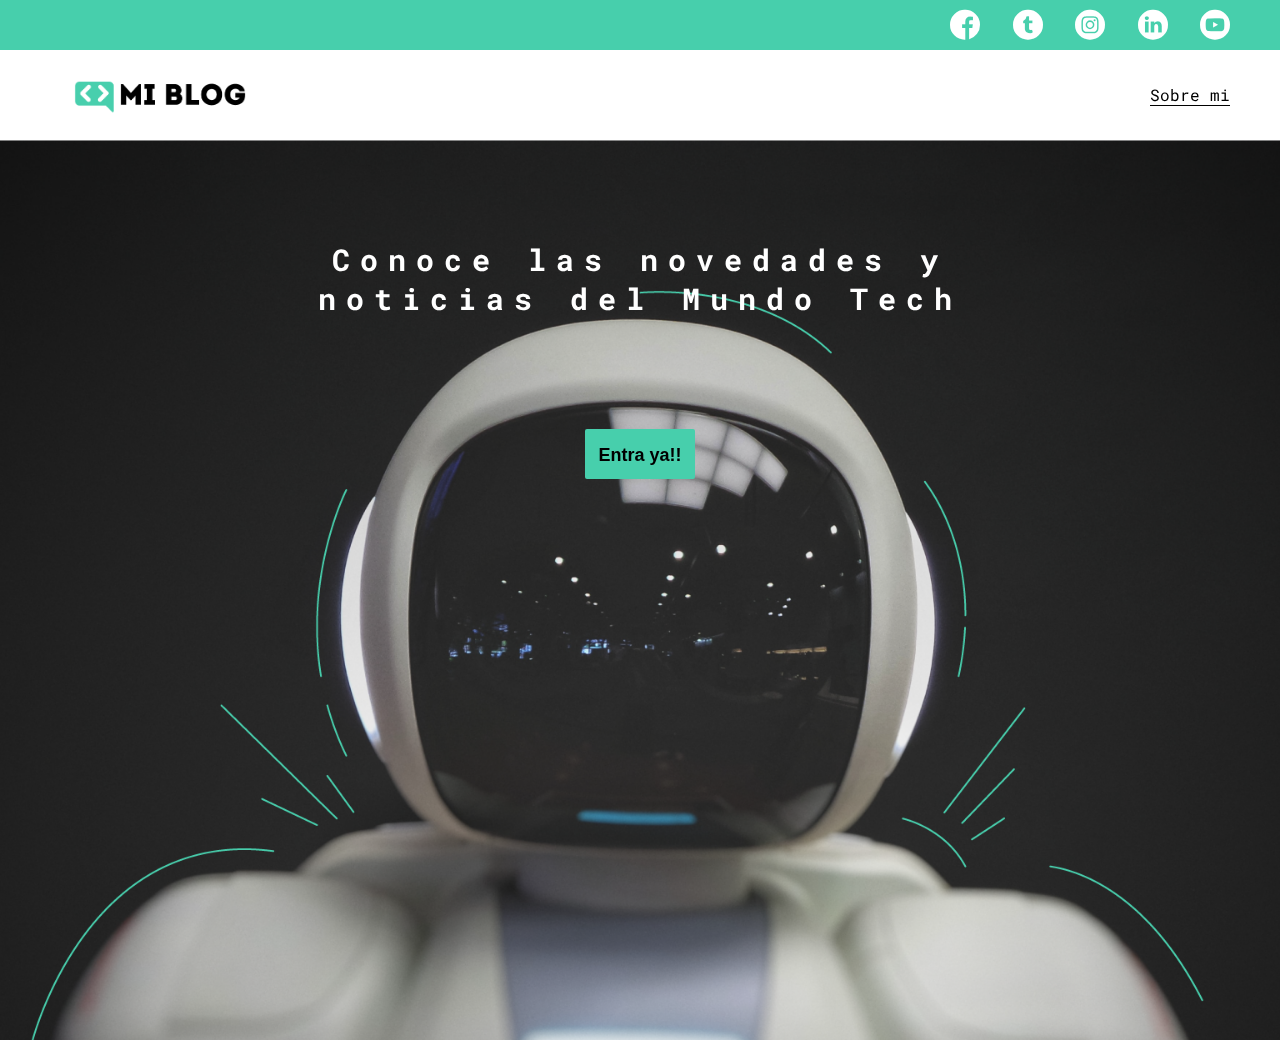
<file: index.html>
<!DOCTYPE html>
<html lang="en">
<head>
  <meta charset="UTF-8">
  <meta name="viewport" content="width=device-width, initial-scale=1.0">
  <link rel="stylesheet" href="css/main.css">
  <link rel="stylesheet" href="css/font/flaticon.css">
  <title>Mi Blog</title>
</head>
<body  class="home-body">
  <header>
    <section class="header-icons-container">
      <div class="icons">
        <a href="#"><span class="flaticon-001-facebook"></span></a>
        <a href="#"><span class="flaticon-002-twitter"></span></a>
        <a href="#"><span class="flaticon-011-instagram"></span></a>
        <a href="#"><span class="flaticon-010-linkedin"></span></a>
        <a href="#"><span class="flaticon-008-youtube"></span></a>
      </div>
    </section>
    <nav>
      <section class="nav-logo-container">
        <a href="#"><img src="assets/img/Logo-negro.png" alt="Logo de mi blog"></a>
      </section>
      <section class="profile-link">
        <a href="perfil.html">Sobre mi</a>
      </section>
    </nav>
  </header>
  <main class="home-main">
    <section>
      <h1 class="home-main-text">
        Conoce las novedades y <br> noticias del Mundo Tech
      </h1>
      <a href="blogs.html">
        <button class="home-main-button">Entra ya!!</button>
      </a>
    </section>
  </main>
</body>
</html>
</file>
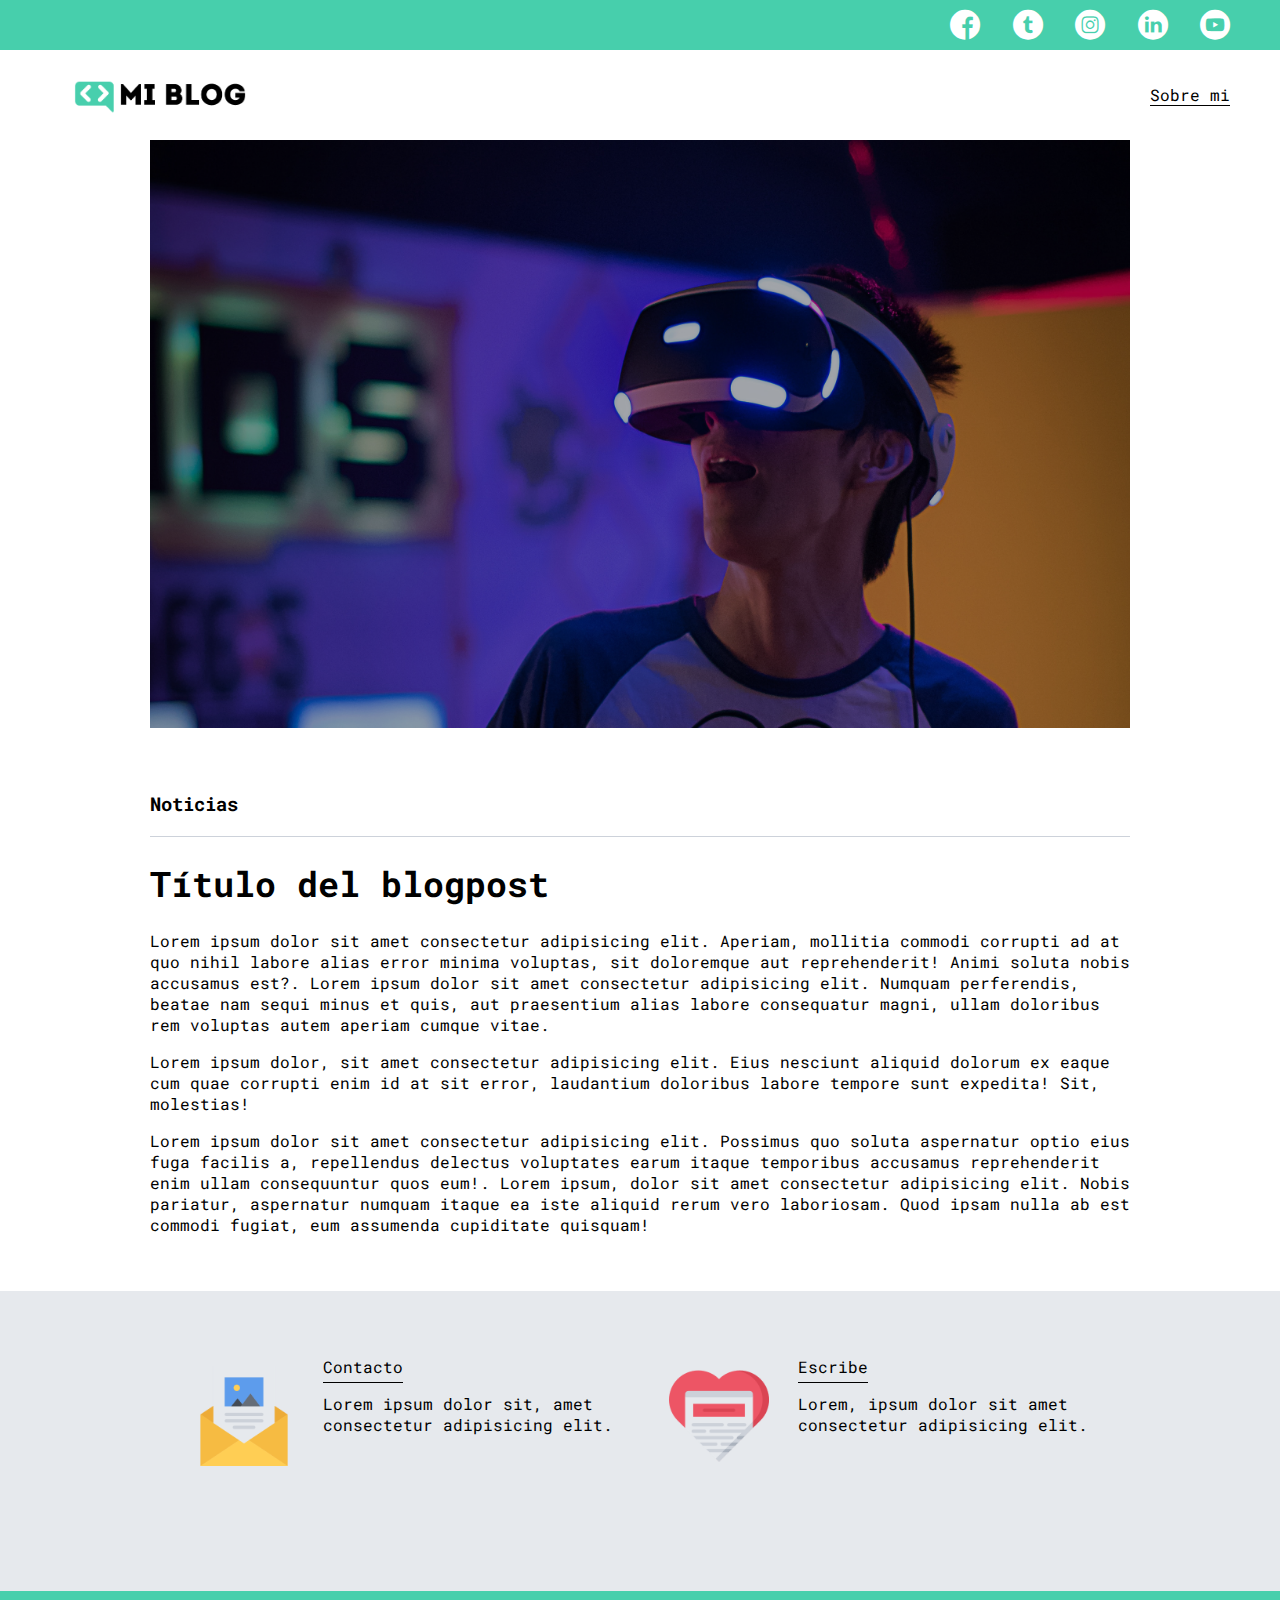
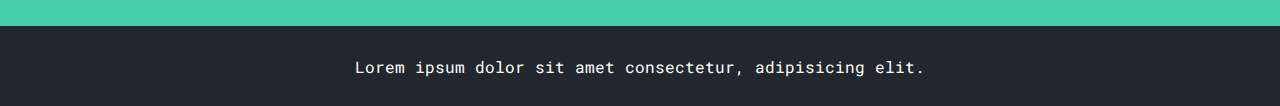
<file: blog.html>
<!DOCTYPE html>
<html lang="en">
<head>
  <meta charset="UTF-8">
  <meta name="viewport" content="width=device-width, initial-scale=1.0">
  <link rel="stylesheet" href="css/main.css">
  <link rel="stylesheet" href="css/font/flaticon.css">
  <link rel="stylesheet" href="css/media-queries.css">
  <title>Blog</title>
</head>
<body>

  <header>
    <section class="header-icons-container">
      <div class="icons">
        <a href="#"><span class="flaticon-001-facebook"></span></a>
        <a href="#"><span class="flaticon-002-twitter"></span></a>
        <a href="#"><span class="flaticon-011-instagram"></span></a>
        <a href="#"><span class="flaticon-010-linkedin"></span></a>
        <a href="#"><span class="flaticon-008-youtube"></span></a>
      </div>
    </section>
    <nav>
      <section class="nav-logo-container">
        <a href="index.html"><img src="assets/img/Logo-negro.png" alt="Logo de mi blog"></a>
      </section>
      <section class="profile-link">
        <a href="perfil.html">Sobre mi</a>
      </section>
    </nav>
  </header>

  <main>
    <section class="grid-container blogpost-img-container">
      <img src="assets/img/post-1.png" alt="">
    </section>
    <section class="blogpost-main-container">
      <div class="grid-container">
        <h3>Noticias</h3>
        <article>
          <h1>Título del blogpost</h1>
          <p>
            Lorem ipsum dolor sit amet consectetur adipisicing elit. Aperiam, mollitia commodi corrupti ad at quo nihil labore alias error minima voluptas, sit doloremque aut reprehenderit! Animi soluta nobis accusamus est?. Lorem ipsum dolor sit amet consectetur adipisicing elit. Numquam perferendis, beatae nam sequi minus et quis, aut praesentium alias labore consequatur magni, ullam doloribus rem voluptas autem aperiam cumque vitae.
          </p>
          <p>
            Lorem ipsum dolor, sit amet consectetur adipisicing elit. Eius nesciunt aliquid dolorum ex eaque cum quae corrupti enim id at sit error, laudantium doloribus labore tempore sunt expedita! Sit, molestias!
          </p>
          <p>
            Lorem ipsum dolor sit amet consectetur adipisicing elit. Possimus quo soluta aspernatur optio eius fuga facilis a, repellendus delectus voluptates earum itaque temporibus accusamus reprehenderit enim ullam consequuntur quos eum!. Lorem ipsum, dolor sit amet consectetur adipisicing elit. Nobis pariatur, aspernatur numquam itaque ea iste aliquid rerum vero laboriosam. Quod ipsam nulla ab est commodi fugiat, eum assumenda cupiditate quisquam!
          </p>
        </article>
      </div>
    </section>

    <section class="contact-main-container">
      <div class="contact-left">
        <img src="assets/img/newsletter.png" alt="">
        <div >
          <a href="#">Contacto</a>
          <p>
            Lorem ipsum dolor sit, amet consectetur adipisicing elit.
          </p>
        </div>
      </div>
      <div class="contact-right">
        <img src="assets/img/like.png" alt="">
        <div >
          <a href="#">Escribe</a>
          <p>
            Lorem, ipsum dolor sit amet consectetur adipisicing elit. 
          </p>
        </div>
      </div>
    </section>
  </main>

  <footer>
    <p>
      Lorem ipsum dolor sit amet consectetur, adipisicing elit.
    </p>
  </footer>
</body>
</html>
</file>
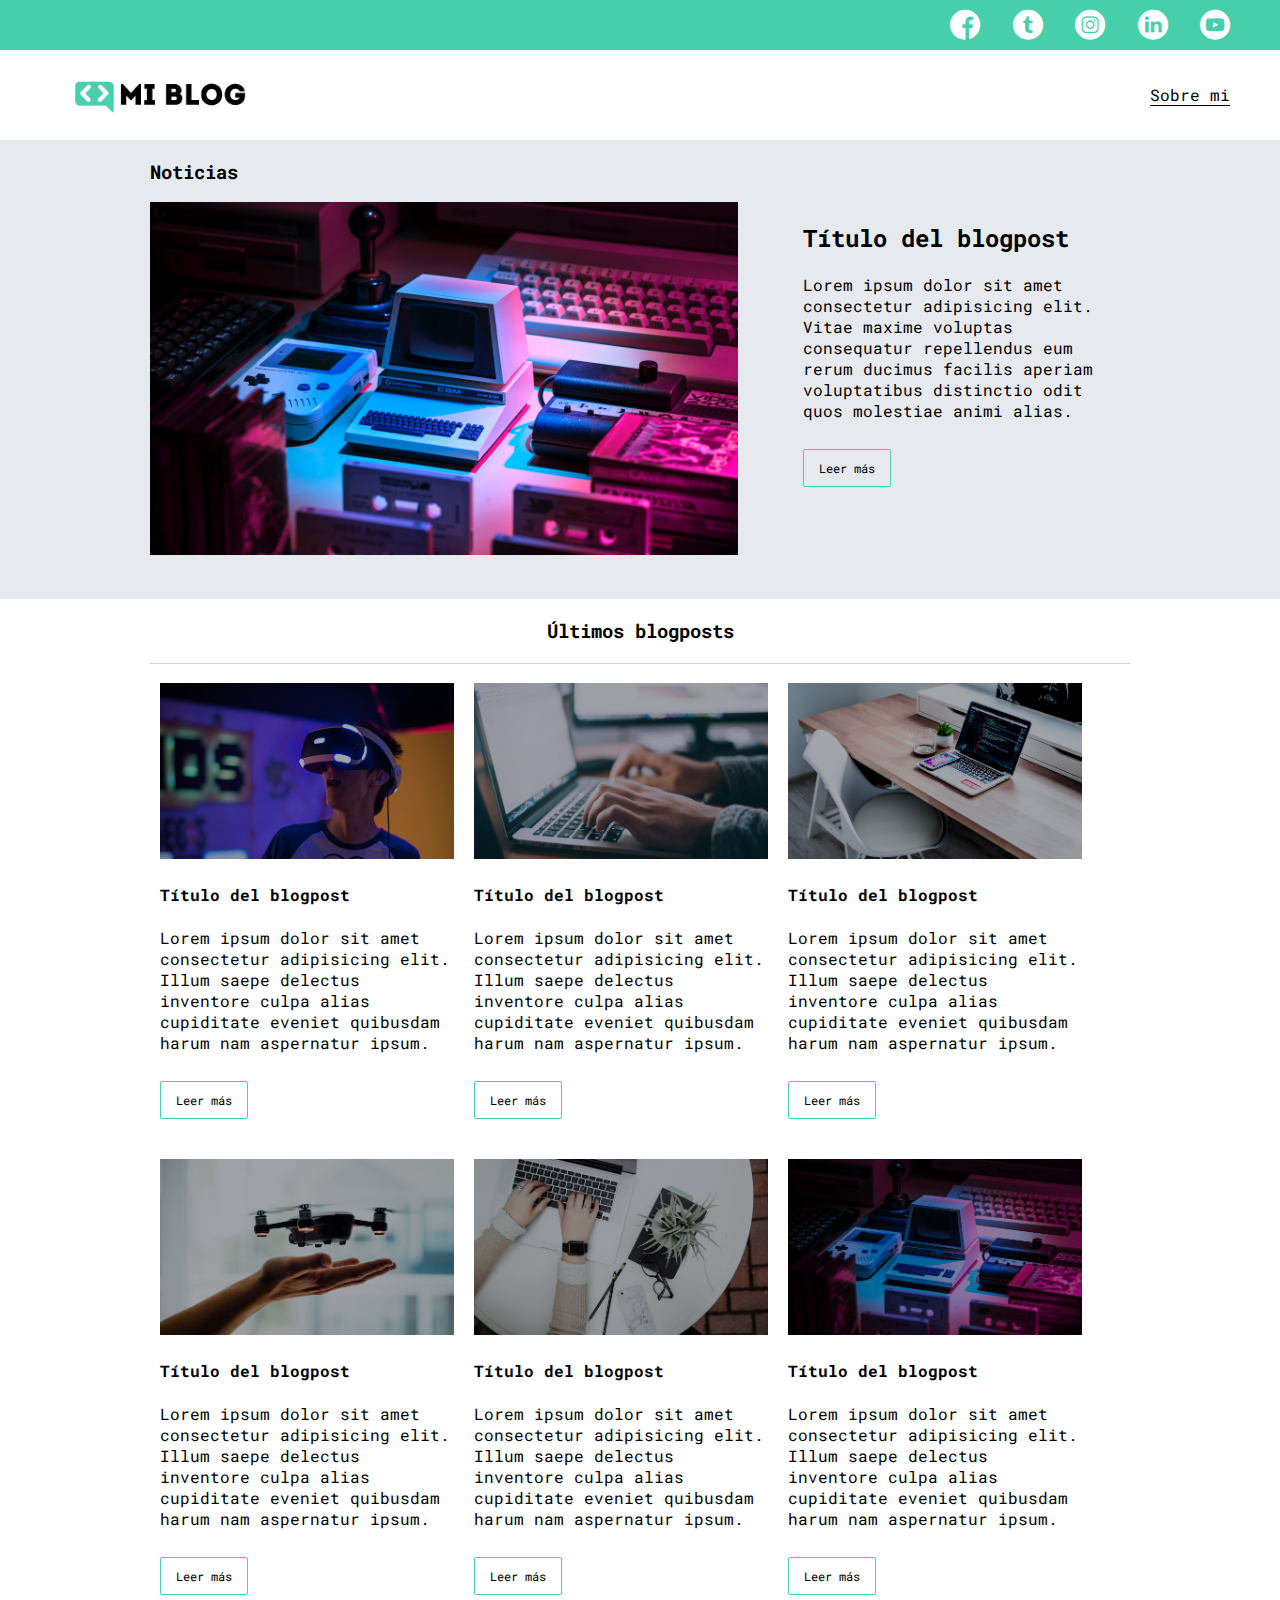
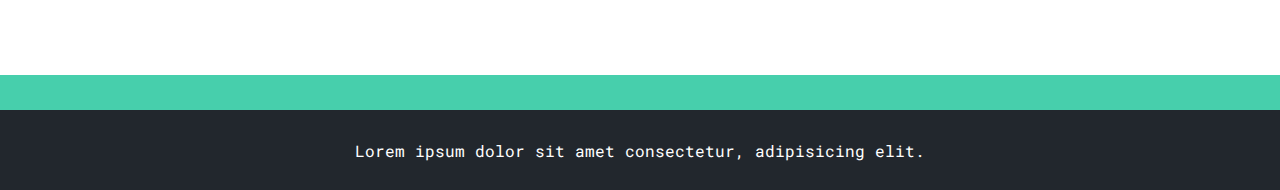
<file: blogs.html>
<!DOCTYPE html>
<html lang="en">
<head>
  <meta charset="UTF-8">
  <meta name="viewport" content="width=device-width, initial-scale=1.0">
  <link rel="stylesheet" href="css/main.css">
  <link rel="stylesheet" href="css/font/flaticon.css">
  <link rel="stylesheet" href="css/media-queries.css">
  <title>Blogs</title>
</head>
<body>

  <header>
    <section class="header-icons-container">
      <div class="icons">
        <a href="#"><span class="flaticon-001-facebook"></span></a>
        <a href="#"><span class="flaticon-002-twitter"></span></a>
        <a href="#"><span class="flaticon-011-instagram"></span></a>
        <a href="#"><span class="flaticon-010-linkedin"></span></a>
        <a href="#"><span class="flaticon-008-youtube"></span></a>
      </div>
    </section>
    <nav>
      <section class="nav-logo-container">
        <a href="index.html"><img src="assets/img/Logo-negro.png" alt="Logo de mi blog"></a>
      </section>
      <section class="profile-link">
        <a href="perfil.html">Sobre mi</a>
      </section>
    </nav>
  </header>

  <main class="blogs-main">
    <section class="blogs-news-container">
      <div class="grid-container blogs-main-new">
        <h3>Noticias</h3>
        <div class="blogs-news-img-container">
          <img src="assets/img/main-news-img.jpg" alt="">
        </div>
        <div class="blogs-news-info-container">
          <h2>Título del blogpost</h2>
          <p>
            Lorem ipsum dolor sit amet consectetur adipisicing elit. Vitae maxime voluptas consequatur repellendus eum rerum ducimus facilis aperiam voluptatibus distinctio odit quos molestiae animi alias.
          </p>
          <a href="blog.html" class="blogs-button">Leer más</a>
        </div>
      </div>
    </section>
    <section class="blogs-posts-container">
      <div class="grid-container ">
        <h3>Últimos blogposts</h3>
        <article class="post-container">
          <img src="assets/img/post-1.png" alt="">
          <h4>Título del blogpost</h4>
          <p>
            Lorem ipsum dolor sit amet consectetur adipisicing elit. Illum saepe delectus inventore culpa alias cupiditate eveniet quibusdam harum nam aspernatur ipsum.
          </p>
          <a href="blog.html" class="blogs-button">Leer más</a>
        </article>
        <article class="post-container">
          <img src="assets/img/post-2.png" alt="">
          <h4>Título del blogpost</h4>
          <p>
            Lorem ipsum dolor sit amet consectetur adipisicing elit. Illum saepe delectus inventore culpa alias cupiditate eveniet quibusdam harum nam aspernatur ipsum.
          </p>
          <a href="blog.html" class="blogs-button">Leer más</a>
        </article>            
        <article class="post-container">
          <img src="assets/img/post-3.png" alt="">
          <h4>Título del blogpost</h4>
          <p>
            Lorem ipsum dolor sit amet consectetur adipisicing elit. Illum saepe delectus inventore culpa alias cupiditate eveniet quibusdam harum nam aspernatur ipsum.
          </p>
          <a href="blog.html" class="blogs-button">Leer más</a>
        </article>          
        <article class="post-container">
          <img src="assets/img/post-4.png" alt="">
          <h4>Título del blogpost</h4>
          <p>
            Lorem ipsum dolor sit amet consectetur adipisicing elit. Illum saepe delectus inventore culpa alias cupiditate eveniet quibusdam harum nam aspernatur ipsum.
          </p>
          <a href="blog.html" class="blogs-button">Leer más</a>
        </article>          
        <article class="post-container">
          <img src="assets/img/post-5.png" alt="">
          <h4>Título del blogpost</h4>
          <p>
            Lorem ipsum dolor sit amet consectetur adipisicing elit. Illum saepe delectus inventore culpa alias cupiditate eveniet quibusdam harum nam aspernatur ipsum.
          </p>
          <a href="blog.html" class="blogs-button">Leer más</a>
        </article>          
        <article class="post-container">
          <img src="assets/img/post-6.png" alt="">
          <h4>Título del blogpost</h4>
          <p>
            Lorem ipsum dolor sit amet consectetur adipisicing elit. Illum saepe delectus inventore culpa alias cupiditate eveniet quibusdam harum nam aspernatur ipsum.
          </p>
          <a href="blog.html" class="blogs-button">Leer más</a>
        </article>        
      </div>
    </section>
  </main>

  <footer>
    <p>
      Lorem ipsum dolor sit amet consectetur, adipisicing elit.
    </p>
  </footer>
</body>
</html>
</file>
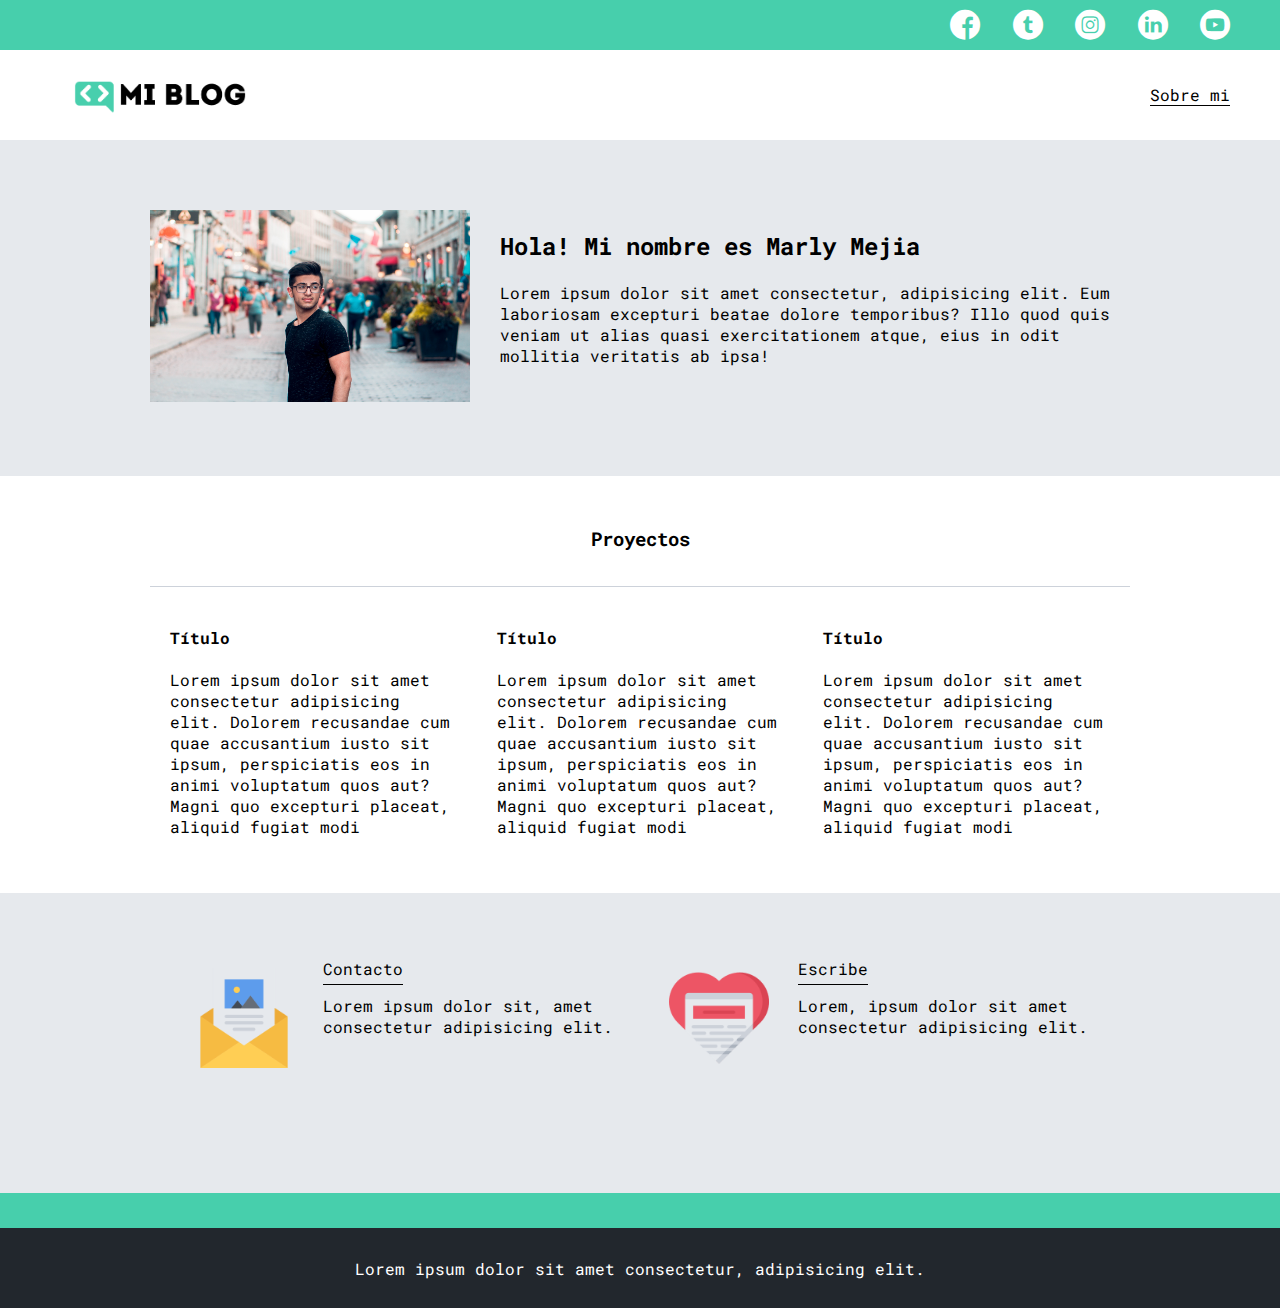
<file: perfil.html>
<!DOCTYPE html>
<html lang="en">
<head>
  <meta charset="UTF-8">
  <meta name="viewport" content="width=device-width, initial-scale=1.0">
  <link rel="stylesheet" href="css/main.css">
  <link rel="stylesheet" href="css/font/flaticon.css">
  <link rel="stylesheet" href="css/media-queries.css">
  <title>Perfil</title>
</head>
<body>

  <header>
    <section class="header-icons-container">
      <div class="icons">
        <a href="#"><span class="flaticon-001-facebook"></span></a>
        <a href="#"><span class="flaticon-002-twitter"></span></a>
        <a href="#"><span class="flaticon-011-instagram"></span></a>
        <a href="#"><span class="flaticon-010-linkedin"></span></a>
        <a href="#"><span class="flaticon-008-youtube"></span></a>
      </div>
    </section>
    <nav>
      <section class="nav-logo-container">
        <a href="index.html"><img src="assets/img/Logo-negro.png" alt="Logo de mi blog"></a>
      </section>
      <section class="profile-link">
        <a href="#">Sobre mi</a>
      </section>
    </nav>
  </header>

  <main>
    <section class="profile-main-container">
      <div class="grid-container profile-container">
        <div>
          <img src="assets/img/perfil.jpg" alt="">
        </div>
        <div>
          <h2>Hola! Mi nombre es Marly Mejia</h2>
          <p>
            Lorem ipsum dolor sit amet consectetur, adipisicing elit. Eum laboriosam excepturi beatae dolore temporibus? Illo quod quis veniam ut alias quasi exercitationem atque, eius in odit mollitia veritatis ab ipsa!
          </p>
        </div>
      </div>
    </section>
    <section class="profile-main-projects">
      <div class="grid-container">
        <h3>Proyectos</h3>
        <div class="projects-main-container">
          <article class="project-container">
            <h4>Título</h4>
            <p>
              Lorem ipsum dolor sit amet consectetur adipisicing elit. Dolorem recusandae cum quae accusantium iusto sit ipsum, perspiciatis eos in animi voluptatum quos aut? Magni quo excepturi placeat, aliquid fugiat modi
            </p>
          </article>
          <article class="project-container">
            <h4>Título</h4>
            <p>
              Lorem ipsum dolor sit amet consectetur adipisicing elit. Dolorem recusandae cum quae accusantium iusto sit ipsum, perspiciatis eos in animi voluptatum quos aut? Magni quo excepturi placeat, aliquid fugiat modi
            </p>
          </article>
          <article class="project-container">
            <h4>Título</h4>
            <p>
              Lorem ipsum dolor sit amet consectetur adipisicing elit. Dolorem recusandae cum quae accusantium iusto sit ipsum, perspiciatis eos in animi voluptatum quos aut? Magni quo excepturi placeat, aliquid fugiat modi
            </p>
          </article>
        </div>
      </div>
    </section>
    <section class="contact-main-container">
      <div class="contact-left">
        <img src="assets/img/newsletter.png" alt="">
        <div >
          <a href="#">Contacto</a>
          <p>
            Lorem ipsum dolor sit, amet consectetur adipisicing elit.
          </p>
        </div>
      </div>
      <div class="contact-right">
        <img src="assets/img/like.png" alt="">
        <div >
          <a href="#">Escribe</a>
          <p>
            Lorem, ipsum dolor sit amet consectetur adipisicing elit. 
          </p>
        </div>
      </div>
    </section>
  </main>

  <footer>
    <p>
      Lorem ipsum dolor sit amet consectetur, adipisicing elit.
    </p>
  </footer>
</body>
</html>
</file>
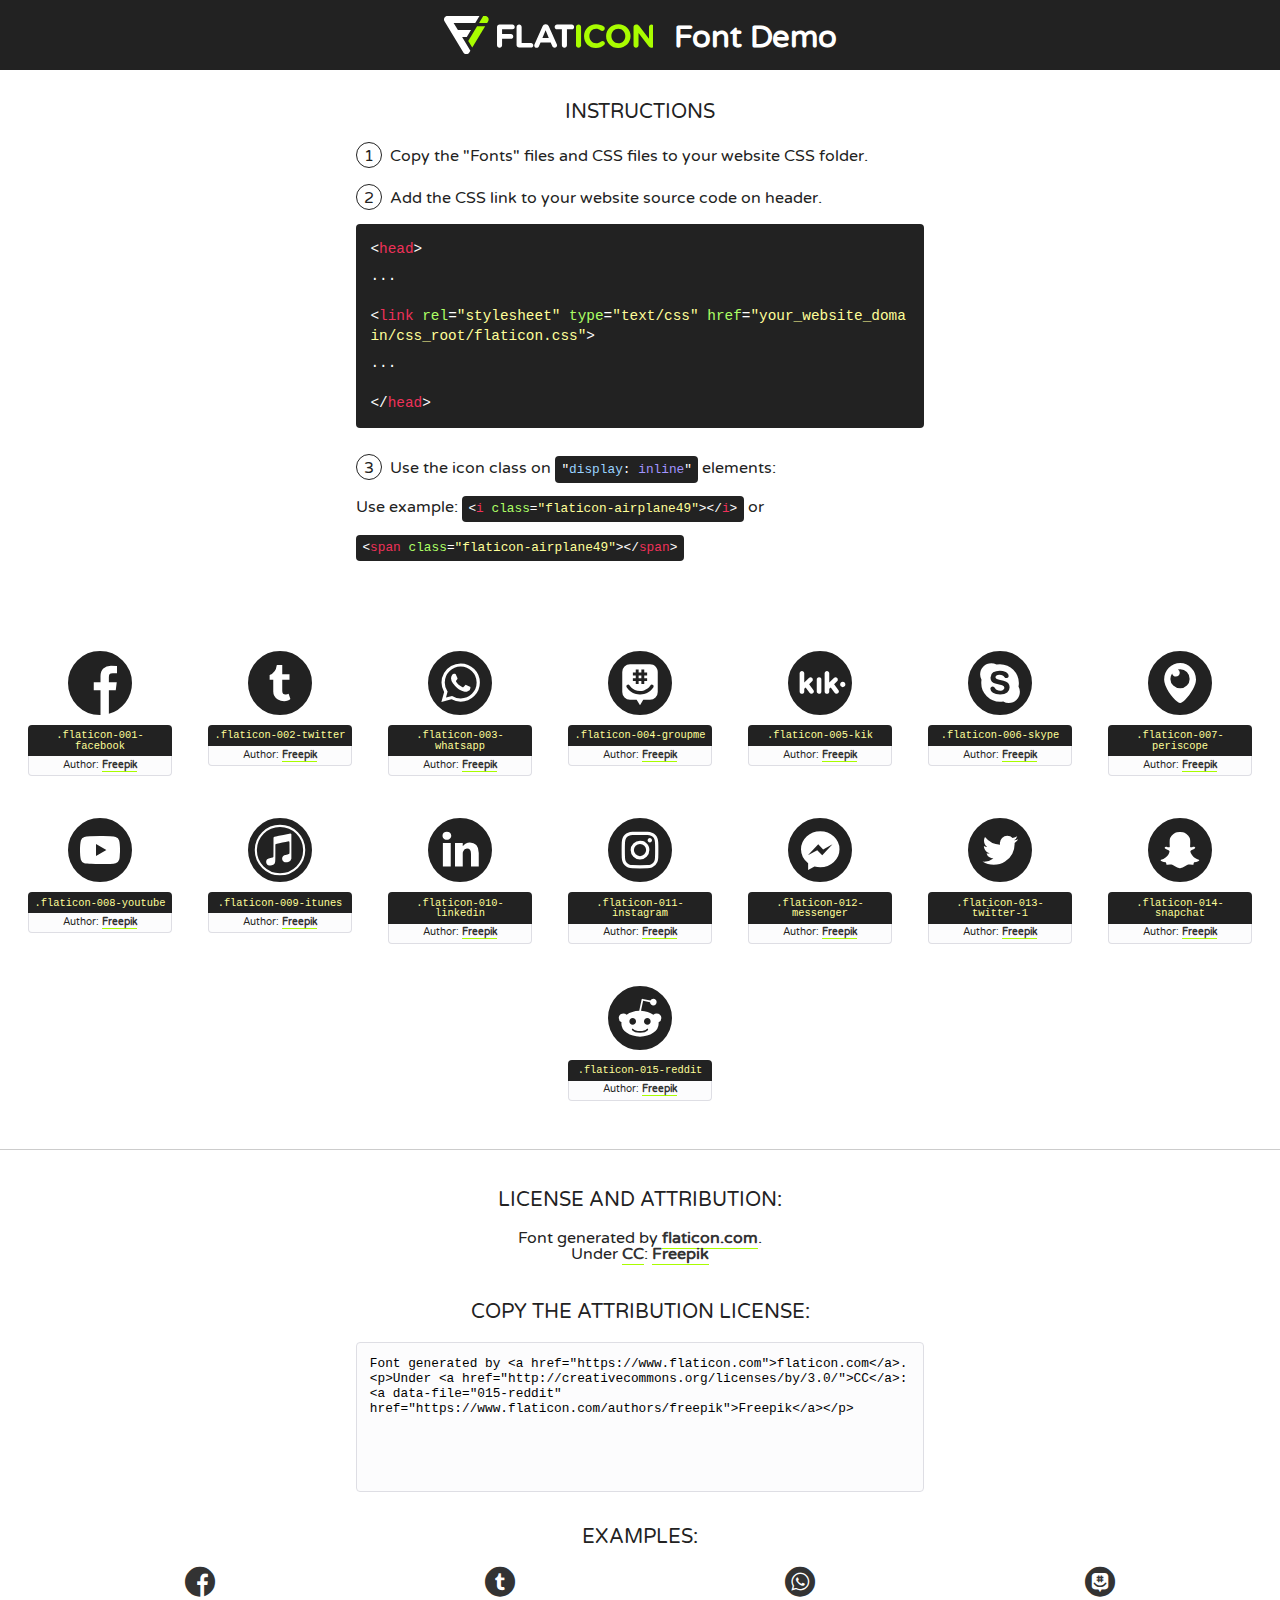
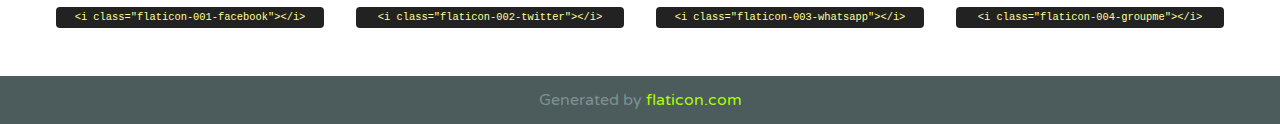
<file: css/font/flaticon.html>
<!DOCTYPE html>
<!--
  Flaticon icon font: Flaticon
  Creation date: 20/12/2018 09:27
-->
<html>
<!DOCTYPE html>
<html>

<head>
    <title>Flaticon WebFont</title>
    <link href="http://fonts.googleapis.com/css?family=Varela+Round" rel="stylesheet" type="text/css" />
    <link rel="stylesheet" type="text/css" href="flaticon.css">
    <meta charset="UTF-8">
    <style>
    html, body, div, span, applet, object, iframe,
    h1, h2, h3, h4, h5, h6, p, blockquote, pre,
    a, abbr, acronym, address, big, cite, code,
    del, dfn, em, img, ins, kbd, q, s, samp,
    small, strike, strong, sub, sup, tt, var,
    b, u, i, center,
    dl, dt, dd, ol, ul, li,
    fieldset, form, label, legend,
    table, caption, tbody, tfoot, thead, tr, th, td,
    article, aside, canvas, details, embed, 
    figure, figcaption, footer, header, hgroup, 
    menu, nav, output, ruby, section, summary,
    time, mark, audio, video {
        margin: 0;
        padding: 0;
        border: 0;
        font-size: 100%;
        font: inherit;
        vertical-align: baseline;
    }
    /* HTML5 display-role reset for older browsers */
    article, aside, details, figcaption, figure, 
    footer, header, hgroup, menu, nav, section {
        display: block;
    }
    body {
        line-height: 1;
    }
    ol, ul {
        list-style: none;
    }
    blockquote, q {
        quotes: none;
    }
    blockquote:before, blockquote:after,
    q:before, q:after {
        content: '';
        content: none;
    }
    table {
        border-collapse: collapse;
        border-spacing: 0;
    }
    body {
        font-family: 'Varela Round', Helvetica, Arial, sans-serif;
        font-size: 16px;
        color: #222;
    }
    a {
        color: #333;
        border-bottom: 1px solid #a9fd00;
        font-weight: bold;
        text-decoration: none;
    }
    * {
        -moz-box-sizing: border-box;
        -webkit-box-sizing: border-box;
        box-sizing: border-box;
        margin: 0;
        padding: 0;
    }
    [class^="flaticon-"]:before, [class*=" flaticon-"]:before, [class^="flaticon-"]:after, [class*=" flaticon-"]:after {
        font-family: Flaticon;
        font-size: 30px;
        font-style: normal;
        margin-left: 20px;
        color: #333;
    }
    .wrapper {
        max-width: 600px;
        margin: auto;
        padding: 0 1em;
    }
    .title {
        font-size: 1.25em;
        text-align: center;
        margin-bottom: 1em;
        text-transform: uppercase;
    }
    header {
        text-align: center;
        background-color: #222;
        color: #fff;
        padding: 1em;
    }
    header .logo {
        width: 210px;
        height: 38px;
        display: inline-block;
        vertical-align: middle;
        margin-right: 1em;
        border: none;
    }
    header strong {
        font-size: 1.95em;
        font-weight: bold;
        vertical-align: middle;
        margin-top: 5px;
        display: inline-block;
    }
    .demo {
        margin: 2em auto;
        line-height: 1.25em;
    }
    .demo ul li {
        margin-bottom: 1em;
    }
    .demo ul li .num {
        color: #222;
        border-radius: 20px;
        display: inline-block;
        width: 26px;
        padding: 3px;
        height: 26px;
        text-align: center;
        margin-right: 0.5em;
        border: 1px solid #222;
    }
    .demo ul li code {
        background-color: #222;
        border-radius: 4px;
        padding: 0.25em 0.5em;
        display: inline-block;
        color: #fff;
        font-family: Consolas,Monaco,Lucida Console,Liberation Mono,DejaVu Sans Mono,Bitstream Vera Sans Mono,Courier New, monospace;
        font-weight: lighter;
        margin-top: 1em;
        font-size: 0.8em;
        word-break: break-all;
    }
    .demo ul li code.big {
        padding: 1em;
        font-size: 0.9em;
    }
    .demo ul li code .red {
        color: #EF3159;
    }
    .demo ul li code .green {
        color: #ACFF65;
    }
    .demo ul li code .yellow {
        color: #FFFF99;
    }
    .demo ul li code .blue {
        color: #99D3FF;
    }
    .demo ul li code .purple {
        color: #A295FF;
    }
    .demo ul li code .dots {
        margin-top: 0.5em;
        display: block;
    }
    #glyphs {
        border-bottom: 1px solid #ccc;
        padding: 2em 0;
        text-align: center;
    }
    .glyph {
        display: inline-block;
        width: 9em;
        margin: 1em;
        text-align: center;
        vertical-align: top;
        background: #FFF;
    }
    .glyph .glyph-icon {
        padding: 10px;
        display: block;
        font-family:"Flaticon";
        font-size: 64px;
        line-height: 1;
    }
    .glyph .glyph-icon:before {
        font-size: 64px;
        color: #222;
        margin-left: 0;
    }
    .class-name {
        font-size: 0.65em;
        background-color: #222;
        color: #fff;
        border-radius: 4px 4px 0 0;
        padding: 0.5em;
        color: #FFFF99;
        font-family: Consolas,Monaco,Lucida Console,Liberation Mono,DejaVu Sans Mono,Bitstream Vera Sans Mono,Courier New, monospace;
    }
    .author-name {
        font-size: 0.6em;
        background-color: #fcfcfd;
        border: 1px solid #DEDEE4;
        border-top: 0;
        border-radius: 0 0 4px 4px;
        padding: 0.5em;
    }
    .class-name:last-child {
        font-size: 10px;
        color:#888;
    }
    .class-name:last-child a {
        font-size: 10px;
        color:#555;
    }
    .class-name:last-child a:hover {
        color:#a9fd00;
    }
    .glyph > input {
        display: block;
        width: 100px;
        margin: 5px auto;
        text-align: center;
        font-size: 12px;
        cursor: text;
    }
    .glyph > input.icon-input {
        font-family:"Flaticon";
        font-size: 16px;
        margin-bottom: 10px;
    }
    .attribution .title {
        margin-top: 2em;
    }
    .attribution textarea {
        background-color: #fcfcfd;
        padding: 1em;
        border: none;
        box-shadow: none;
        border: 1px solid #DEDEE4;
        border-radius: 4px;
        resize: none;
        width: 100%;
        height: 150px;
        font-size: 0.8em;
        font-family: Consolas,Monaco,Lucida Console,Liberation Mono,DejaVu Sans Mono,Bitstream Vera Sans Mono,Courier New, monospace;
        -webkit-appearance: none;
    }
    .iconsuse {
        margin: 2em auto;
        text-align: center;
        max-width: 1200px;
    }
    .iconsuse:after {
        content: '';
        display: table;
        clear: both;
    }
    .iconsuse .image {
        float: left;
        width: 25%;
        padding: 0 1em;
    }
    .iconsuse .image p {
        margin-bottom: 1em;
    }
    .iconsuse .image span {
        display: block;
        font-size: 0.65em;
        background-color: #222;
        color: #fff;
        border-radius: 4px;
        padding: 0.5em;
        color: #FFFF99;
        margin-top: 1em;
        font-family: Consolas,Monaco,Lucida Console,Liberation Mono,DejaVu Sans Mono,Bitstream Vera Sans Mono,Courier New, monospace;
    }
    #footer {
        text-align: center;
        background-color: #4C5B5C;
        color: #7c9192;
        padding: 1em;
    }
    #footer a {
        border: none;
        color: #a9fd00;
        font-weight: normal;
    }
    @media (max-width: 960px) {
        .iconsuse .image {
            width: 50%;
        }
    }
    @media (max-width: 560px) {
        .iconsuse .image {
            width: 100%;
        }
    }
    </style>
</head>

<body class="characters-off">

    <header>
        <a href="https://www.flaticon.com" target="_blank" class="logo">
            <svg version="1.1" xmlns="http://www.w3.org/2000/svg" xmlns:xlink="http://www.w3.org/1999/xlink" xmlns:a="http://ns.adobe.com/AdobeSVGViewerExtensions/3.0/" viewBox="0 0 560.875 102.036" enable-background="new 0 0 560.875 102.036" xml:space="preserve">
                <defs>
                </defs>
                <g>
                    <g class="letters">
                        <path fill="#ffffff" d="M141.596,29.675c0-3.777,2.985-6.767,6.764-6.767h34.438c3.426,0,6.15,2.728,6.15,6.15
                        c0,3.43-2.724,6.149-6.15,6.149h-27.674v13.091h23.719c3.429,0,6.151,2.724,6.151,6.15c0,3.43-2.723,6.149-6.151,6.149h-23.719
                        v17.574c0,3.773-2.986,6.761-6.764,6.761c-3.779,0-6.764-2.989-6.764-6.761V29.675z"></path>
                        <path fill="#ffffff" d="M193.844,29.149c0-3.781,2.985-6.767,6.764-6.767c3.776,0,6.763,2.985,6.763,6.767v42.957h25.039
                        c3.426,0,6.149,2.726,6.149,6.153c0,3.425-2.723,6.15-6.149,6.15h-31.802c-3.779,0-6.764-2.986-6.764-6.768V29.149z"></path>
                        <path fill="#ffffff" d="M241.891,75.71l21.438-48.407c1.492-3.341,4.215-5.357,7.906-5.357h0.792
                        c3.686,0,6.323,2.017,7.815,5.357l21.439,48.407c0.436,0.967,0.701,1.845,0.701,2.723c0,3.602-2.809,6.501-6.414,6.501
                        c-3.161,0-5.269-1.845-6.499-4.655l-4.132-9.661h-27.059l-4.301,10.102c-1.144,2.631-3.426,4.214-6.237,4.214
                        c-3.517,0-6.24-2.81-6.24-6.325C241.1,77.64,241.451,76.677,241.891,75.71z M279.932,58.666l-8.521-20.297l-8.526,20.297H279.932
                        z"></path>
                        <path fill="#ffffff" d="M314.864,35.387H301.86c-3.429,0-6.239-2.813-6.239-6.238c0-3.429,2.811-6.24,6.239-6.24h39.533
                        c3.426,0,6.237,2.811,6.237,6.24c0,3.425-2.811,6.238-6.237,6.238h-13.001v42.785c0,3.773-2.99,6.761-6.764,6.761
                        c-3.779,0-6.764-2.989-6.764-6.761V35.387z"></path>
                        <path fill="#A9FD00" d="M352.615,29.149c0-3.781,2.985-6.767,6.767-6.767c3.774,0,6.761,2.985,6.761,6.767v49.024
                        c0,3.773-2.987,6.761-6.761,6.761c-3.781,0-6.767-2.989-6.767-6.761V29.149z"></path>
                        <path fill="#A9FD00" d="M374.132,53.836v-0.179c0-17.481,13.178-31.801,32.065-31.801c9.22,0,15.459,2.458,20.557,6.238
                        c1.402,1.054,2.637,2.985,2.637,5.357c0,3.692-2.985,6.59-6.681,6.59c-1.845,0-3.071-0.702-4.044-1.319
                        c-3.776-2.813-7.729-4.393-12.562-4.393c-10.364,0-17.831,8.611-17.831,19.154v0.173c0,10.542,7.291,19.329,17.831,19.329
                        c5.715,0,9.492-1.756,13.359-4.834c1.049-0.874,2.458-1.491,4.039-1.491c3.429,0,6.325,2.813,6.325,6.236
                        c0,2.106-1.056,3.78-2.282,4.834c-5.539,4.834-12.036,7.733-21.878,7.733C387.572,85.464,374.132,71.493,374.132,53.836z"></path>
                        <path fill="#A9FD00" d="M433.009,53.836v-0.179c0-17.481,13.79-31.801,32.766-31.801c18.981,0,32.592,14.143,32.592,31.628v0.173
                        c0,17.483-13.785,31.807-32.769,31.807C446.625,85.464,433.009,71.32,433.009,53.836z M484.224,53.836v-0.179
                        c0-10.539-7.725-19.326-18.626-19.326c-10.893,0-18.449,8.611-18.449,19.154v0.173c0,10.542,7.73,19.329,18.626,19.329
                        C476.676,72.986,484.224,64.378,484.224,53.836z"></path>
                        <path fill="#A9FD00" d="M506.233,29.321c0-3.774,2.99-6.763,6.767-6.763h1.401c3.252,0,5.183,1.583,7.029,3.953l26.093,34.265
                        V29.059c0-3.692,2.99-6.677,6.681-6.677c3.683,0,6.671,2.985,6.671,6.677v48.934c0,3.78-2.987,6.765-6.764,6.765h-0.436
                        c-3.257,0-5.188-1.581-7.034-3.953l-27.056-35.492v32.944c0,3.687-2.985,6.676-6.678,6.676c-3.683,0-6.673-2.989-6.673-6.676
                        V29.321z"></path>
                    </g>
                    <g class="insignia">
                        <path fill="#ffffff" d="M48.372,56.137h12.517l11.156-18.537H37.186L25.688,18.539h57.825L94.668,0H9.271
                        C5.925,0,2.842,1.801,1.198,4.716c-1.644,2.907-1.593,6.482,0.134,9.343l50.38,83.501c1.678,2.781,4.689,4.476,7.938,4.476
                        c3.246,0,6.257-1.695,7.935-4.476l2.898-4.804L48.372,56.137z"></path>
                        <g class="i">
                            <path fill="#A9FD00" d="M93.575,18.539h0.031v0.004l21.652,0.004l2.705-4.488c1.727-2.861,1.778-6.436,0.133-9.343
                            C116.454,1.801,113.371,0,110.026,0h-5.294L93.575,18.539z"></path>
                            <polygon fill="#A9FD00" points="88.291,27.356 64.725,66.486 75.519,84.404 109.942,27.356"></polygon>
                        </g>
                    </g>
                </g>
            </svg>
        </a>
        <strong>Font Demo</strong>
    </header>


    <section class="demo wrapper">

        <p class="title">Instructions</p>

        <ul>
            <li>
                <span class="num">1</span>Copy the "Fonts" files and CSS files to your website CSS folder.
            </li>
            <li>
                <span class="num">2</span>Add the CSS link to your website source code on header.
                <code class="big">
                    &lt;<span class="red">head</span>&gt;
                    <br/><span class="dots">...</span>
                    <br/>&lt;<span class="red">link</span> <span class="green">rel</span>=<span class="yellow">"stylesheet"</span> <span class="green">type</span>=<span class="yellow">"text/css"</span> <span class="green">href</span>=<span class="yellow">"your_website_domain/css_root/flaticon.css"</span>&gt;
                    <br/><span class="dots">...</span>
                    <br/>&lt;/<span class="red">head</span>&gt;
                </code>
            </li>

            <li>
                <p>
                    <span class="num">3</span>Use the icon class on <code>"<span class="blue">display</span>:<span class="purple"> inline</span>"</code> elements:
                    <br />
                    Use example: <code>&lt;<span class="red">i</span> <span class="green">class</span>=<span class="yellow">&quot;flaticon-airplane49&quot;</span>&gt;&lt;/<span class="red">i</span>&gt;</code> or <code>&lt;<span class="red">span</span> <span class="green">class</span>=<span class="yellow">&quot;flaticon-airplane49&quot;</span>&gt;&lt;/<span class="red">span</span>&gt;</code>
            </li>
        </ul>

    </section>




   <section id="glyphs">          
    
      
        <div class="glyph"><div class="glyph-icon flaticon-001-facebook"></div>
            <div class="class-name">.flaticon-001-facebook</div>
            <div class="author-name">Author: <a data-file="001-facebook" href="https://www.flaticon.com/authors/freepik">Freepik</a> </div> 
        </div>        
        
        <div class="glyph"><div class="glyph-icon flaticon-002-twitter"></div>
            <div class="class-name">.flaticon-002-twitter</div>
            <div class="author-name">Author: <a data-file="002-twitter" href="https://www.flaticon.com/authors/freepik">Freepik</a> </div> 
        </div>        
        
        <div class="glyph"><div class="glyph-icon flaticon-003-whatsapp"></div>
            <div class="class-name">.flaticon-003-whatsapp</div>
            <div class="author-name">Author: <a data-file="003-whatsapp" href="https://www.flaticon.com/authors/freepik">Freepik</a> </div> 
        </div>        
        
        <div class="glyph"><div class="glyph-icon flaticon-004-groupme"></div>
            <div class="class-name">.flaticon-004-groupme</div>
            <div class="author-name">Author: <a data-file="004-groupme" href="https://www.flaticon.com/authors/freepik">Freepik</a> </div> 
        </div>        
        
        <div class="glyph"><div class="glyph-icon flaticon-005-kik"></div>
            <div class="class-name">.flaticon-005-kik</div>
            <div class="author-name">Author: <a data-file="005-kik" href="https://www.flaticon.com/authors/freepik">Freepik</a> </div> 
        </div>        
        
        <div class="glyph"><div class="glyph-icon flaticon-006-skype"></div>
            <div class="class-name">.flaticon-006-skype</div>
            <div class="author-name">Author: <a data-file="006-skype" href="https://www.flaticon.com/authors/freepik">Freepik</a> </div> 
        </div>        
        
        <div class="glyph"><div class="glyph-icon flaticon-007-periscope"></div>
            <div class="class-name">.flaticon-007-periscope</div>
            <div class="author-name">Author: <a data-file="007-periscope" href="https://www.flaticon.com/authors/freepik">Freepik</a> </div> 
        </div>        
        
        <div class="glyph"><div class="glyph-icon flaticon-008-youtube"></div>
            <div class="class-name">.flaticon-008-youtube</div>
            <div class="author-name">Author: <a data-file="008-youtube" href="https://www.flaticon.com/authors/freepik">Freepik</a> </div> 
        </div>        
        
        <div class="glyph"><div class="glyph-icon flaticon-009-itunes"></div>
            <div class="class-name">.flaticon-009-itunes</div>
            <div class="author-name">Author: <a data-file="009-itunes" href="https://www.flaticon.com/authors/freepik">Freepik</a> </div> 
        </div>        
        
        <div class="glyph"><div class="glyph-icon flaticon-010-linkedin"></div>
            <div class="class-name">.flaticon-010-linkedin</div>
            <div class="author-name">Author: <a data-file="010-linkedin" href="https://www.flaticon.com/authors/freepik">Freepik</a> </div> 
        </div>        
        
        <div class="glyph"><div class="glyph-icon flaticon-011-instagram"></div>
            <div class="class-name">.flaticon-011-instagram</div>
            <div class="author-name">Author: <a data-file="011-instagram" href="https://www.flaticon.com/authors/freepik">Freepik</a> </div> 
        </div>        
        
        <div class="glyph"><div class="glyph-icon flaticon-012-messenger"></div>
            <div class="class-name">.flaticon-012-messenger</div>
            <div class="author-name">Author: <a data-file="012-messenger" href="https://www.flaticon.com/authors/freepik">Freepik</a> </div> 
        </div>        
        
        <div class="glyph"><div class="glyph-icon flaticon-013-twitter-1"></div>
            <div class="class-name">.flaticon-013-twitter-1</div>
            <div class="author-name">Author: <a data-file="013-twitter-1" href="https://www.flaticon.com/authors/freepik">Freepik</a> </div> 
        </div>        
        
        <div class="glyph"><div class="glyph-icon flaticon-014-snapchat"></div>
            <div class="class-name">.flaticon-014-snapchat</div>
            <div class="author-name">Author: <a data-file="014-snapchat" href="https://www.flaticon.com/authors/freepik">Freepik</a> </div> 
        </div>        
        
        <div class="glyph"><div class="glyph-icon flaticon-015-reddit"></div>
            <div class="class-name">.flaticon-015-reddit</div>
            <div class="author-name">Author: <a data-file="015-reddit" href="https://www.flaticon.com/authors/freepik">Freepik</a> </div> 
        </div>        
        

    </section>



    <section class="attribution wrapper"   style="text-align:center;">

      <div class="title">License and attribution:</div><div class="attrDiv">Font generated by <a href="https://www.flaticon.com">flaticon.com</a>. <div><p>Under <a href="http://creativecommons.org/licenses/by/3.0/">CC</a>: <a data-file="015-reddit" href="https://www.flaticon.com/authors/freepik">Freepik</a></p>  </div>
      </div>
      <div class="title">Copy the Attribution License:</div>

    <textarea onclick="this.focus();this.select();">Font generated by &lt;a href=&quot;https://www.flaticon.com&quot;&gt;flaticon.com&lt;/a&gt;. <p>Under <a href="http://creativecommons.org/licenses/by/3.0/">CC</a>: <a data-file="015-reddit" href="https://www.flaticon.com/authors/freepik">Freepik</a></p>  
     </textarea>

    </section>

    <section class="iconsuse">

          <div class="title">Examples:</div>            
             
            <div class="image">
                <p>
                    <i class="glyph-icon flaticon-001-facebook"></i> 
                    <span>&lt;i class=&quot;flaticon-001-facebook&quot;&gt;&lt;/i&gt;</span>
                </p>
            </div>
            
            <div class="image">
                <p>
                    <i class="glyph-icon flaticon-002-twitter"></i> 
                    <span>&lt;i class=&quot;flaticon-002-twitter&quot;&gt;&lt;/i&gt;</span>
                </p>
            </div>
            
            <div class="image">
                <p>
                    <i class="glyph-icon flaticon-003-whatsapp"></i> 
                    <span>&lt;i class=&quot;flaticon-003-whatsapp&quot;&gt;&lt;/i&gt;</span>
                </p>
            </div>
            
            <div class="image">
                <p>
                    <i class="glyph-icon flaticon-004-groupme"></i> 
                    <span>&lt;i class=&quot;flaticon-004-groupme&quot;&gt;&lt;/i&gt;</span>
                </p>
            </div>
                       
        </div>
                            
    </section>

<div id="footer">
    <div>Generated by <a href="https://www.flaticon.com">flaticon.com</a>
    </div>
</div>



</body>
</html>
</file>
<file: css/main.css>
/* Fuentes importadas de Google Fonts */
@import url('https://fonts.googleapis.com/css2?family=Roboto+Mono:wght@400;500;700&family=Roboto+Slab:wght@400;700&family=Roboto:wght@400;500;700;900&display=swap');

/* Quitamos los estilos por defecto que añade el navegador */
body {
  font-family: 'Roboto Mono', monospace;
  margin: 0;
  padding: 0;
}

/* Quitar estilos a los enlaces */
a {
  text-decoration: none;
  display: inline;
  color: black;
}

.home-body {
  /* Truco para evitar scroll */
  position: fixed;
  top: 0;
  bottom: 0;
  left: 0;
  right: 0;
}


.grid-container  {
  max-width: 980px;
  margin: auto;
}

/* ********** Estilos para el Header ********** */
header {
  width: 100%;
  height: 140px; /* repartido en: 50px a .header-icons-container y 90px a nav*/
  display: grid;
  grid-template-rows: 1fr 1fr; /* 2 filas para el header */
}

header .header-icons-container {
  width: 100%; /* igual ancho que su padre */
  height: 50px;
  display: grid; /* para posicionar mejor el div */
  background-color: #47cfac;
}

header .header-icons-container .icons {
  width: 300px;
  height: auto; /* para que sea tan alto como su padre */
  display: flex;
  justify-items: flex-end; /* Alineado horizontal: al final - lado derecho*/
  align-items: center; /* Alineado vertical */
  justify-content: space-between; /* espacio entre cada elemento */
  justify-self: end;
  margin-right: 50px;
}

header .icons span {
  color: white;
}

nav {
  display: grid;
  grid-template-columns: 1fr 1fr;
  height: 90px;
}

nav .nav-logo-container {
  margin-left: 50px;
}

nav .nav-logo-container img {
  width: 220px;
  margin-top: 10px;
}

nav .profile-link {
  display: flex;
  align-items: center; /* alinear verticalmente elementos al centro */
  justify-content: flex-end; /* alineado al lado derecho */
  margin-right: 50px;
}

nav .profile-link a {
  color: black;
  border-bottom: 1px solid black;
}

/* ********** Estilos del Home ********** */

.home-main {
  display: grid;
  grid-template-columns: 1fr 4fr 1fr;
  height: 100%;
  background-image: url('../assets/img/Cover.png');
  background-position: center;
  background-repeat: no-repeat;
  background-size: cover;
}

.home-main section {
  display: grid;
  grid-column: 2;
  justify-items: center;
  height: 350px;
  margin-top: 80px;
}

.home-main-text {
  font-family: 'Roboto Mono', monospace;
  font-size: 30px;
  font-weight: 700;
  letter-spacing: 10px;
  color: white;
  text-align: center;
  user-select: none;
}

.home-main-button {
  width: 110px;
  height: 50px;
  background: #47cfac;
  align-items: center;
  border: none;
  border-radius: 2px;
  line-height: 50px;
  font-weight: 700;
  font-size: 18px;
  user-select: none;
}

.home-main-button:hover {
  background: #4ee0bb;
}

/* ********** Estilos Posts Page ********** */

.blogs-main {
  display: grid;
}

.blogs-news-container {
  background-color: #e6e9ed;
  padding: 0 50px 40px;
}

.blogs-main-new {
  display: grid;
  grid-template-columns: 2fr 1fr;
  grid-template-rows: 2fr;
}

.blogs-news-img-container {
  grid-column: 1;
}

.blogs-news-img-container img {
  width: 90%;
}

.blogs-news-info-container {
  grid-column: 2;
}

.blogs-news-info-container p {
  margin-bottom: 35px;
}

.blogs-posts-container {
  padding: 0 50px 40px;
}

.blogs-posts-container h3 {
  border-bottom: 1px solid #cdd2da;
  padding-bottom: 20px;
  text-align: center;
}

.blogs-button {
  border: 1px solid #47cfac;
  border-radius: 2px;
  padding: 10px 15px;
  font-size: 12px;
}

.blogs-posts-container .post-container {
  display: inline-block;
  padding-left: 10px;
  max-width: 30%;
  margin-bottom: 50px;
}

.blogs-posts-container .post-container p {
  margin-bottom: 35px;
}

.blogs-posts-container .post-container img {
  width: 100%;
}

footer {
  width: 100%;
  height: 80px;
  background-color: #22272d;
  border-top: 35px solid #47cfac;
  text-align: center;
}

footer p  {
  color: white;
  margin-top: 30px;
}

/* ********** Estilos del blog ********** */

.blogpost-img-container {
  padding: 0 50px 40px;
}

.blogpost-img-container img {
  width: 100%;
}

.blogpost-main-container {
  padding: 0 50px 40px;
}

.blogpost-main-container h3 {
  border-bottom: 1px solid #cdd2da;
  padding-bottom: 20px;
}

.blogpost-main-container article h1 {
  font-size: 35px;
}


.contact-main-container {
  width: 100%;
  min-height: 250px;
  background-color: #e6e9ed;
  padding-bottom: 50px;
  display: grid;
  grid-template-columns: 1fr 475px 475px 1fr;
  grid-template-areas: ". contacto escribe .";
}

.contact-main-container .contact-left, .contact-right {
  display: grid;
  grid-template-columns: 1fr 2fr;
  margin: auto;
}

.contact-main-container .contact-left {
  grid-area: contacto;
}

.contact-main-container .contact-right {
  grid-area: escribe;
}

.contact-main-container div a {
  border-bottom: 1px solid black;
  padding-bottom: 5px;
}

.contact-main-container div p {
  padding-right: 20px;
}

.contact-main-container img {
  width: 100px;
  padding: 10px;
  margin: auto;
} 

/* ********** Estilos del perfil ********** */

.profile-main-container {
  padding: 70px 40px;
  background-color: #e6e9ed;
  margin-bottom: 50px;
}

.profile-main-container img {
  width: 320px;
  margin-right: 30px;
}

.profile-main-container .profile-container {
  display: flex;
}


.profile-main-projects {
  padding: 0 50px 40px;
}

.profile-main-projects h3 {
  border-bottom: 1px solid #cdd2da;
  padding-bottom: 35px;
  text-align: center;
}

.projects-main-container {
  display: grid;
  grid-template-columns: repeat(3, 1fr);
}

.project-container {
  padding: 0 20px;
}
</file>
<file: css/font/flaticon.css>
/*
  	Flaticon icon font: Flaticon
  	Creation date: 20/12/2018 09:27
  	*/

@font-face {
  font-family: "Flaticon";
  src: url("./Flaticon.eot");
  src: url("./Flaticon.eot?#iefix") format("embedded-opentype"),
       url("./Flaticon.woff") format("woff"),
       url("./Flaticon.ttf") format("truetype"),
       url("./Flaticon.svg#Flaticon") format("svg");
  font-weight: normal;
  font-style: normal;
}

@media screen and (-webkit-min-device-pixel-ratio:0) {
  @font-face {
    font-family: "Flaticon";
    src: url("./Flaticon.svg#Flaticon") format("svg");
  }
}

[class^="flaticon-"]:before, [class*=" flaticon-"]:before,
[class^="flaticon-"]:after, [class*=" flaticon-"]:after {   
  font-family: Flaticon;
        font-size: 30px;
font-style: normal;
margin-left: 20px;
}

.flaticon-001-facebook:before { content: "\f100"; }
.flaticon-002-twitter:before { content: "\f101"; }
.flaticon-003-whatsapp:before { content: "\f102"; }
.flaticon-004-groupme:before { content: "\f103"; }
.flaticon-005-kik:before { content: "\f104"; }
.flaticon-006-skype:before { content: "\f105"; }
.flaticon-007-periscope:before { content: "\f106"; }
.flaticon-008-youtube:before { content: "\f107"; }
.flaticon-009-itunes:before { content: "\f108"; }
.flaticon-010-linkedin:before { content: "\f109"; }
.flaticon-011-instagram:before { content: "\f10a"; }
.flaticon-012-messenger:before { content: "\f10b"; }
.flaticon-013-twitter-1:before { content: "\f10c"; }
.flaticon-014-snapchat:before { content: "\f10d"; }
.flaticon-015-reddit:before { content: "\f10e"; }
</file>
<file: css/media-queries.css>
@media screen and (max-width: 980px) {
  .blogs-main-new {
    grid-template-columns: 1fr;
    grid-template-rows: 3fr;
  }
  
  .blogs-news-img-container {
    grid-row: 2;
  }

  .blogs-news-info-container {
    grid-column: 1;
    grid-row: 3;
  }
  .blogs-news-img-container img {
    width: 100%;
  }

  .blogs-posts-container .post-container {
    max-width: 45%;
  }

  .profile-main-container .profile-container {
    display: grid;
    grid-template-columns: 1fr;
    grid-template-rows: 2fr;
  }

  .profile-main-container img {
    width: 100%;
  }

  .projects-main-container {
    grid-template-columns: 1fr 1fr;
    grid-template-rows: 2fr;
  }

  .contact-main-container {
    grid-template-columns: 1fr 1fr;
    grid-template-areas: "contacto escribe";
    grid-gap: 20px;
  }

 
}

@media screen and (max-width: 600px) {

  .blogs-posts-container .post-container {
    max-width: 95%;
  }

  .projects-main-container {
    grid-template-columns: 1fr;
  }

  .contact-main-container {
    padding-top: 40px;
    grid-template-columns: 1fr;
    grid-template-rows: 2fr;
    grid-template-areas: "contacto"
                          "escribe";
  }

  .contact-main-container p {
    padding-right: 20px;
  }

}
</file>
